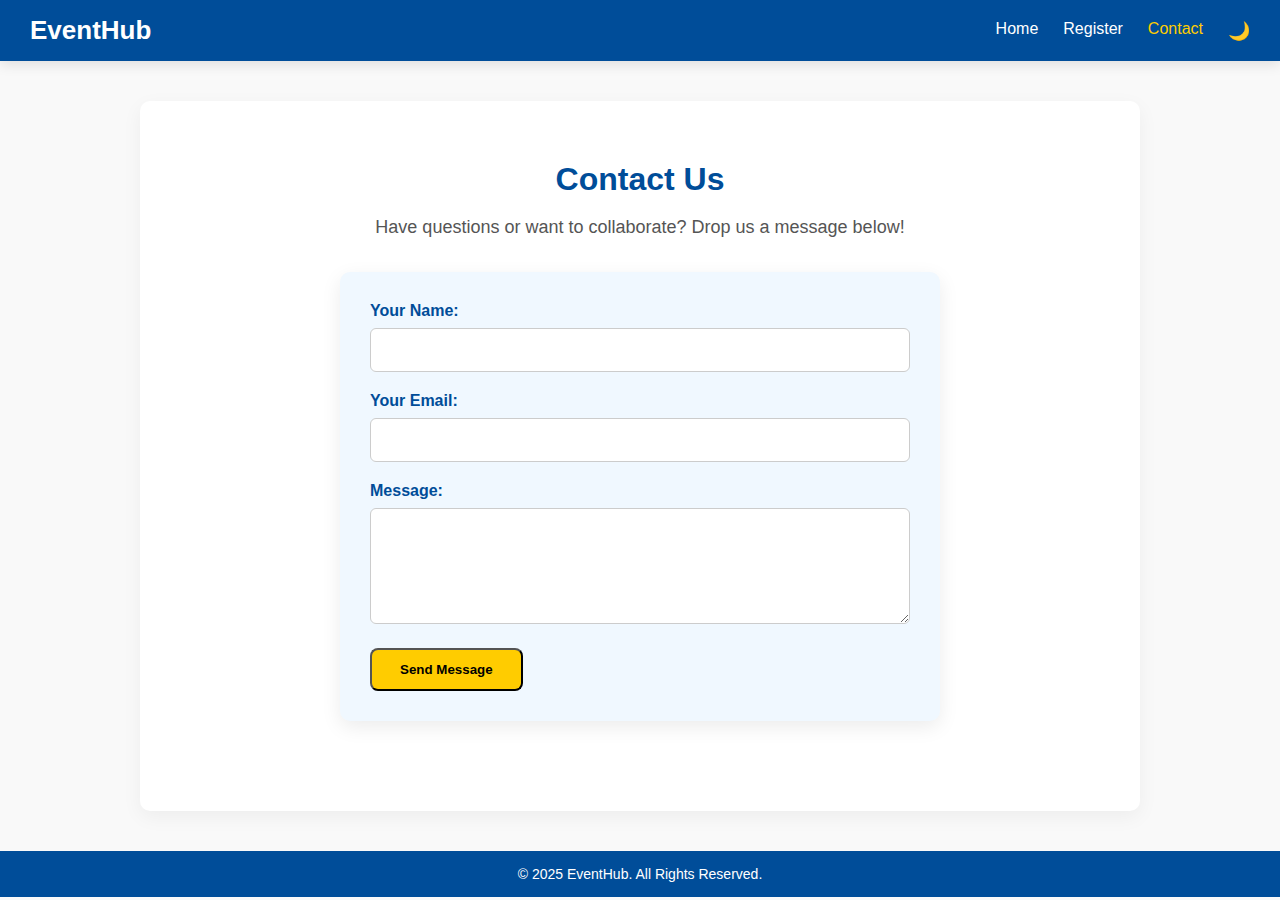
<file: contact.html>
<!DOCTYPE html>
<html lang="en">
<head>
  <meta charset="UTF-8" />
  <meta name="viewport" content="width=device-width, initial-scale=1.0"/>
  <title>Contact Us - EventHub</title>
  <link rel="stylesheet" href="style.css" />
</head>
<body>
  <header>
    <nav class="navbar">
      <div class="logo">EventHub</div>
      <ul class="nav-links">
        <li><a href="index.html">Home</a></li>
        <li><a href="register.html">Register</a></li>
        <li><a href="contact.html" class="active">Contact</a></li>
        <li><button id="themeToggle" title="Toggle Dark Mode">🌙</button></li>
      </ul>
    </nav>
  </header>

  <section class="section">
    <h2>Contact Us</h2>
    <p>Have questions or want to collaborate? Drop us a message below!</p>

    <form class="form" id="contactForm">
      <div class="form-group">
        <label for="contactName">Your Name:</label>
        <input type="text" id="contactName" required />
      </div>
      <div class="form-group">
        <label for="contactEmail">Your Email:</label>
        <input type="email" id="contactEmail" required />
      </div>
      <div class="form-group">
        <label for="contactMessage">Message:</label>
        <textarea id="contactMessage" rows="5" required></textarea>
      </div>
      <button type="submit" class="btn">Send Message</button>
    </form>
  </section>

  <footer>
    <p>© 2025 EventHub. All Rights Reserved.</p>
  </footer>

  <script src="script.js"></script>
</body>
</html>
</file>
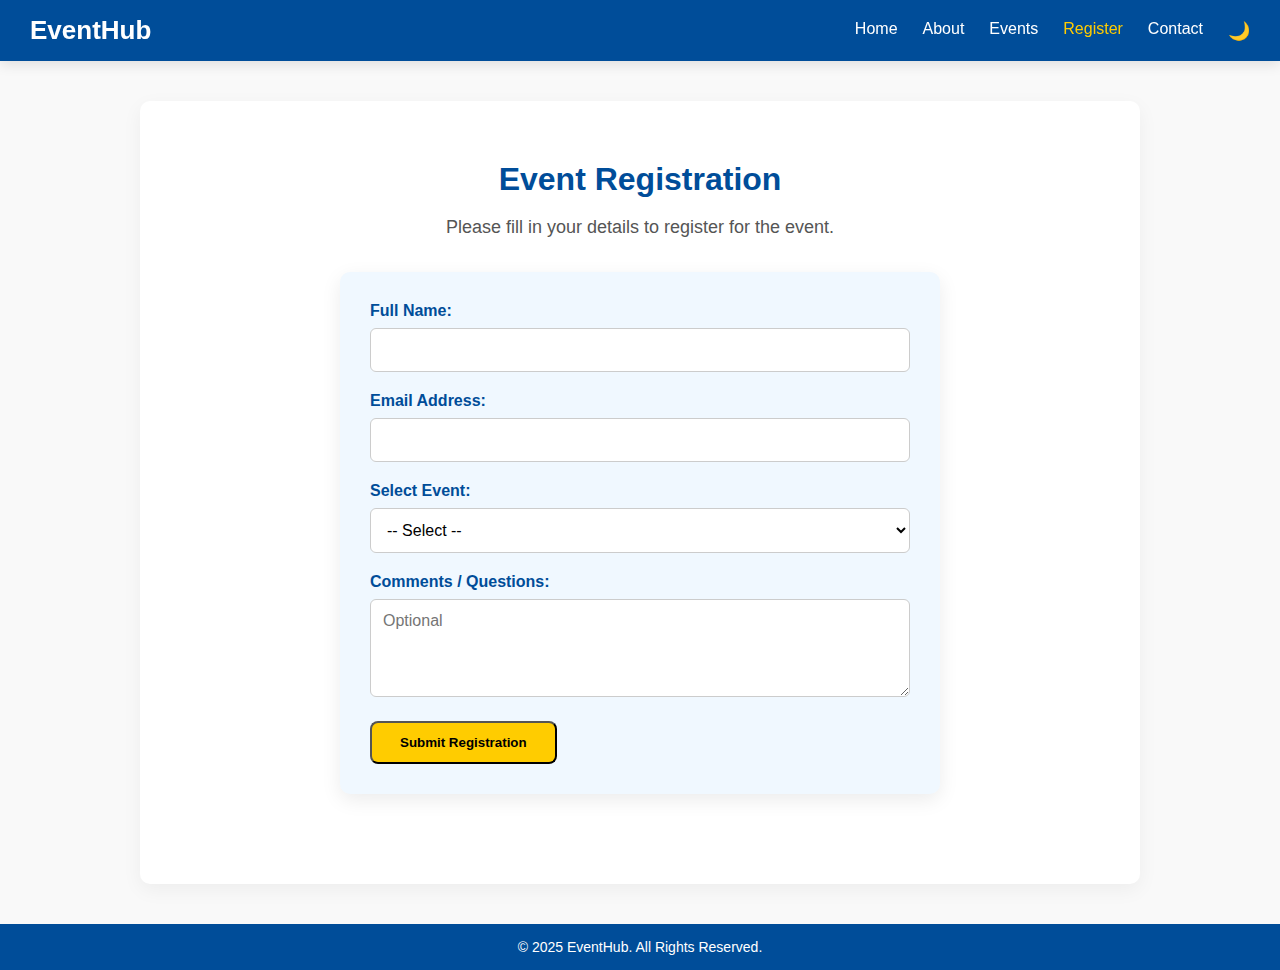
<file: register.html>
<!DOCTYPE html>
<html lang="en">
<head>
  <meta charset="UTF-8" />
  <meta name="viewport" content="width=device-width, initial-scale=1.0"/>
  <title>Register - EventHub</title>
  <link rel="stylesheet" href="style.css" />
</head>
<body>
  <header>
    <nav class="navbar">
      <div class="logo">EventHub</div>
      <ul class="nav-links">
        <li><a href="index.html">Home</a></li>
        <li><a href="index.html#about">About</a></li>
        <li><a href="index.html#events">Events</a></li>
        <li><a href="register.html" class="active">Register</a></li>
        <li><a href="contact.html">Contact</a></li>
        <li><button id="themeToggle" title="Toggle Dark Mode">🌙</button></li>
      </ul>
    </nav>
  </header>

  <section class="section">
    <h2>Event Registration</h2>
    <p>Please fill in your details to register for the event.</p>

    <form id="registrationForm" class="form">
      <div class="form-group">
        <label for="name">Full Name:</label>
        <input type="text" id="name" required />
      </div>
      <div class="form-group">
        <label for="email">Email Address:</label>
        <input type="email" id="email" required />
      </div>
      <div class="form-group">
        <label for="event">Select Event:</label>
        <select id="event" required>
          <option value="">-- Select --</option>
          <option value="Tech Talk">Tech Talk</option>
          <option value="Workshop">Workshop</option>
          <option value="Gaming Zone">Gaming Zone</option>
          <option value="Cultural Show">Cultural Show</option>
        </select>
      </div>
      <div class="form-group">
        <label for="comments">Comments / Questions:</label>
        <textarea id="comments" rows="4" placeholder="Optional"></textarea>
      </div>
      <button type="submit" class="btn">Submit Registration</button>
    </form>
  </section>

  <footer>
    <p>© 2025 EventHub. All Rights Reserved.</p>
  </footer>
  <script src="script.js"></script>
</body>
</html>
</file>
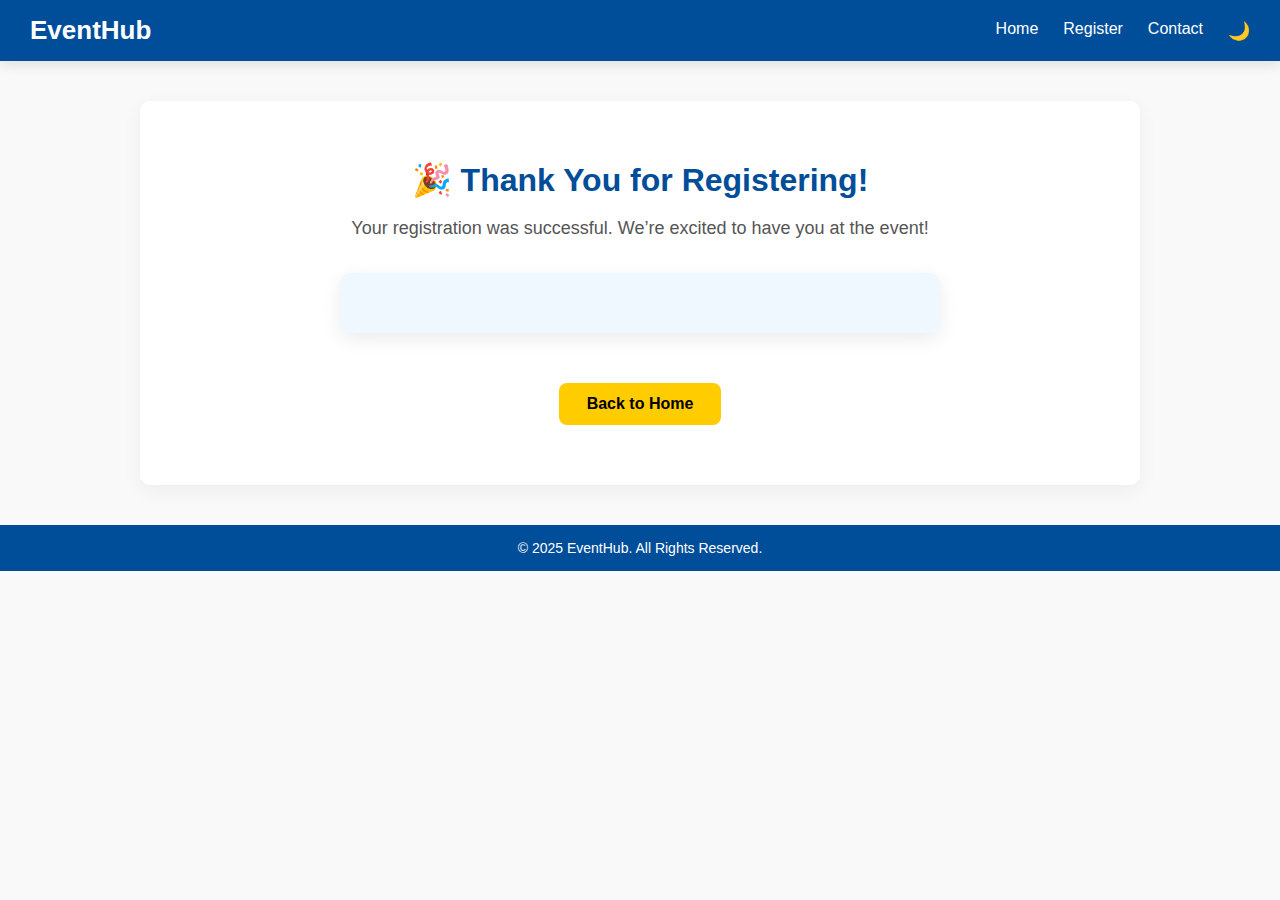
<file: thankyou.html>
<!DOCTYPE html>
<html lang="en">
<head>
  <meta charset="UTF-8" />
  <meta name="viewport" content="width=device-width, initial-scale=1.0"/>
  <title>Thank You - EventHub</title>
  <link rel="stylesheet" href="style.css" />
</head>
<body>
  <header>
    <nav class="navbar">
      <div class="logo">EventHub</div>
      <ul class="nav-links">
        <li><a href="index.html">Home</a></li>
        <li><a href="register.html">Register</a></li>
        <li><a href="contact.html">Contact</a></li>
        <li><button id="themeToggle" title="Toggle Dark Mode">🌙</button></li>
      </ul>
    </nav>
  </header>

  <section class="section">
    <h2>🎉 Thank You for Registering!</h2>
    <p>Your registration was successful. We’re excited to have you at the event!</p>

    <div id="registrationSummary" class="form"></div>

    <a href="index.html" class="btn" style="margin-top: 20px;">Back to Home</a>
  </section>

  <footer>
    <p>© 2025 EventHub. All Rights Reserved.</p>
  </footer>

  <script>
    const data = JSON.parse(localStorage.getItem("latestRegistration"));
    if (data) {
      document.getElementById("registrationSummary").innerHTML = `
        <h3>Registration Details:</h3>
        <p><strong>Name:</strong> ${data.name}</p>
        <p><strong>Email:</strong> ${data.email}</p>
        <p><strong>Event:</strong> ${data.event}</p>
        <p><strong>Comments:</strong> ${data.comments || "None"}</p>
      `;
    }
  </script>
</body>
</html>
</file>
<file: style.css>
/* Reset & Base Styles */
* {
  margin: 0;
  padding: 0;
  box-sizing: border-box;
  scroll-behavior: smooth;
  font-family: 'Segoe UI', Tahoma, Geneva, Verdana, sans-serif;
}

body {
  background-color: #f9f9f9;
  color: #333;
}

/* Navbar */
.navbar {
  display: flex;
  justify-content: space-between;
  align-items: center;
  background-color: #004d99;
  padding: 15px 30px;
  position: sticky;
  top: 0;
  z-index: 999;
  box-shadow: 0 4px 12px rgba(0, 0, 0, 0.1);
}

.logo {
  font-size: 26px;
  font-weight: 700;
  color: #ffffff;
}

.nav-links {
  list-style: none;
  display: flex;
  gap: 25px;
}

.nav-links a {
  text-decoration: none;
  color: #ffffff;
  font-weight: 500;
  font-size: 16px;
  transition: color 0.3s ease;
}

.nav-links a:hover,
.nav-links a.active {
  color: #ffcc00;
}

.nav-links button {
  background: none;
  border: none;
  color: #ffffff;
  font-size: 18px;
  cursor: pointer;
}

/* Hero Section */
.hero {
  background: linear-gradient(rgba(0, 0, 0, 0.6), rgba(0, 0, 0, 0.6)),
              url('assets/event-banner.jpg') no-repeat center center/cover;
  height: 90vh;
  display: flex;
  align-items: center;
  justify-content: center;
  text-align: center;
  padding: 20px;
  color: #ffffff;
}

.hero-text h1 {
  font-size: 48px;
  margin-bottom: 20px;
  text-shadow: 3px 3px 10px #000;
}

.hero-text p {
  font-size: 20px;
  margin-bottom: 30px;
  color: #ddd;
}

.btn {
  display: inline-block;
  padding: 12px 28px;
  background-color: #ffcc00;
  color: #000;
  text-decoration: none;
  font-weight: 600;
  border-radius: 8px;
  transition: all 0.3s ease;
}

.btn:hover {
  background-color: #ffaa00;
  transform: scale(1.05);
  box-shadow: 0 5px 15px rgba(0, 0, 0, 0.2);
}

/* Sections */
.section {
  padding: 60px 20px;
  text-align: center;
  background-color: #fff;
  margin-bottom: 20px;
  border-radius: 10px;
  max-width: 1000px;
  margin: 40px auto;
  box-shadow: 0 6px 20px rgba(0, 0, 0, 0.05);
}

.section h2 {
  font-size: 32px;
  margin-bottom: 15px;
  color: #004d99;
}

.section p {
  font-size: 18px;
  max-width: 800px;
  margin: 10px auto;
  line-height: 1.6;
  color: #555;
}

/* Event Details */
.event-details {
  list-style: none;
  padding: 0;
  text-align: left;
  max-width: 600px;
  margin: 30px auto;
}

.event-details li {
  font-size: 18px;
  padding: 12px 0;
  border-bottom: 1px solid #eee;
}

/* Form Styling */
.form {
  max-width: 600px;
  margin: 30px auto;
  text-align: left;
  background-color: #f0f8ff;
  padding: 30px;
  border-radius: 10px;
  box-shadow: 0 6px 20px rgba(0, 0, 0, 0.08);
}

.form-group {
  margin-bottom: 20px;
}

.form-group label {
  display: block;
  font-weight: bold;
  margin-bottom: 8px;
  color: #004d99;
}

.form-group input,
.form-group select,
.form-group textarea {
  width: 100%;
  padding: 12px;
  font-size: 16px;
  border-radius: 6px;
  border: 1px solid #ccc;
  background-color: #fff;
  transition: border-color 0.3s;
}

.form-group input:focus,
.form-group select:focus,
.form-group textarea:focus {
  border-color: #004d99;
  outline: none;
}

/* Footer */
footer {
  background-color: #004d99;
  color: #fff;
  text-align: center;
  padding: 15px 0;
  font-size: 14px;
  margin-top: 30px;
}

/* Dark Mode Styles */
body.dark-mode {
  background-color: #121212;
  color: #f0f0f0;
}

body.dark-mode .navbar {
  background-color: #1e1e1e;
}

body.dark-mode .nav-links a {
  color: #ddd;
}

body.dark-mode .nav-links a:hover {
  color: #ffcc00;
}

body.dark-mode .section,
body.dark-mode .form {
  background-color: #1e1e1e;
  color: #f0f0f0;
  box-shadow: 0 6px 20px rgba(255, 255, 255, 0.05);
}

body.dark-mode .form-group input,
body.dark-mode .form-group select,
body.dark-mode .form-group textarea {
  background-color: #2c2c2c;
  color: #fff;
  border: 1px solid #666;
}

body.dark-mode footer {
  background-color: #1e1e1e;
}

/* Responsive */
@media (max-width: 768px) {
  .navbar {
    flex-direction: column;
    gap: 10px;
  }

  .nav-links {
    flex-direction: column;
    align-items: center;
  }

  .hero-text h1 {
    font-size: 36px;
  }

  .section {
    margin: 20px;
  }

  .form {
    margin: 20px;
    padding: 20px;
  }
}


/* Event Cards - Colorful and Animated */
.event-grid {
  display: grid;
  grid-template-columns: repeat(auto-fit, minmax(240px, 1fr));
  gap: 30px;
  margin-top: 30px;
}

.event-card {
  background: linear-gradient(to bottom right, #ffffff, #f0f8ff);
  border-radius: 15px;
  overflow: hidden;
  box-shadow: 0 8px 20px rgba(0, 0, 0, 0.1);
  transition: transform 0.3s ease, box-shadow 0.3s ease;
}

.event-card:hover {
  transform: scale(1.03);
  box-shadow: 0 12px 30px rgba(0, 0, 0, 0.15);
}

.event-card img {
  width: 100%;
  height: 180px;
  object-fit: cover;
  border-bottom: 2px solid #ccc;
}

.event-card h3 {
  font-size: 22px;
  color: #0d47a1;
  margin: 15px 10px 10px;
}

.event-card p {
  font-size: 16px;
  padding: 0 15px 20px;
  color: #333;
}

/* Colorful card backgrounds */
.event-card:nth-child(1) { background: linear-gradient(to bottom right, #e3f2fd, #bbdefb); }
.event-card:nth-child(2) { background: linear-gradient(to bottom right, #f3e5f5, #e1bee7); }
.event-card:nth-child(3) { background: linear-gradient(to bottom right, #fff8e1, #ffe082); }
.event-card:nth-child(4) { background: linear-gradient(to bottom right, #f1f8e9, #c5e1a5); }

/* Dark Mode Styling for Cards */
body.dark-mode .event-card {
  background: linear-gradient(to bottom right, #2c2c2c, #1a1a1a);
  color: #eee;
}

body.dark-mode .event-card h3 {
  color: #ffcc00;
}

body.dark-mode .event-card p {
  color: #ccc;
}
</file>
